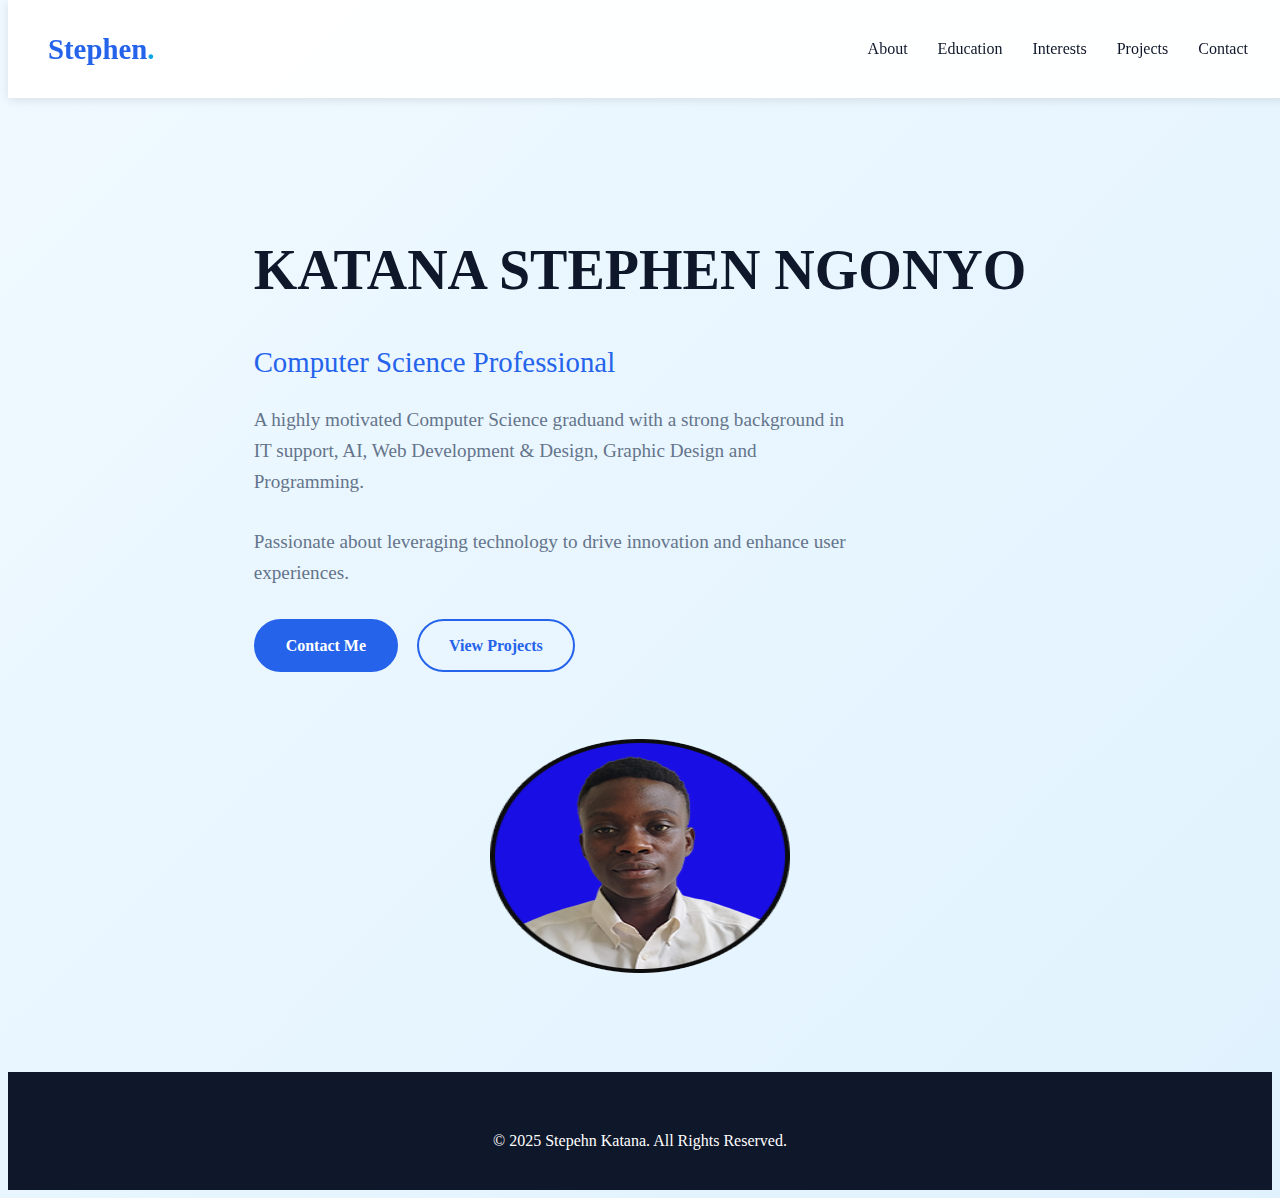
<file: index.html>
<!DOCTYPE html>
<html lang="en">
<head>
    <meta charset="UTF-8">
    <meta name="viewport" content="width=device-width, initial-scale=1.0">
    <title>Katana Stephen | Portfolio</title>
    <link rel="stylesheet" href="styles.css"> <!-- Link to your CSS file -->
</head>
<body>

    <!-- Header & Navigation -->
    <header>
        <div class="container">
            <nav>
                <div class="logo">Stephen<span>.</span></div>
                <ul class="nav-links">
                    <li><a href="about.html">About</a></li>
                    <li><a href="education.html">Education</a></li>
                    <li><a href="interests.html">Interests</a></li>
                    <li><a href="projects.html">Projects</a></li>
                    <li><a href="contact.html">Contact</a></li>
                </ul>
            </nav>
        </div>
    </header>

    <!-- Hero Section -->
    <section class="hero">
        <div class="container">
            <div class="hero-content">
                <h1>KATANA STEPHEN NGONYO</h1>
                <h2>Computer Science Professional</h2>
                <p>A highly motivated Computer Science graduand with a strong background in IT support, AI, Web Development & Design, Graphic Design and Programming.</p>
                <p>Passionate about leveraging technology to drive innovation and enhance user experiences.</p>
                <div class="hero-btns">
                    <a href="#contact" class="btn">Contact Me</a>
                    <a href="#projects" class="btn btn-outline">View Projects</a>
                </div>
            </div>
            <div class="hero-image">
                <div class="profile-img">
                    <img src="profile.png" alt="Katana Stephen Profile Picture" width="300" height="300">
                </div>
            </div>
        </div>
    </section>

     <footer>
    <p>&copy; 2025 Stepehn Katana. All Rights Reserved.</p>
  </footer>
</body>
</html>
</file>
<file: styles.css>
<!DOCTYPE html>
<html lang="en">
<head>
    <meta charset="UTF-8">
    <meta name="viewport" content="width=device-width, initial-scale=1.0">
    <title>Katana Stephen Ngonyo | Portfolio</title>
    <link rel="stylesheet" href="https://cdnjs.cloudflare.com/ajax/libs/font-awesome/6.4.0/css/all.min.css">
    <style>
        * {
            margin: 0;
            padding: 0;
            box-sizing: border-box;
            font-family: 'Segoe UI', Tahoma, Geneva, Verdana, sans-serif;
        }
        
        :root {
            --primary: #2563eb;
            --secondary: #0f172a;
            --accent: #0ea5e9;
            --light: #f1f5f9;
            --dark: #0f172a;
            --gray: #64748b;
            --white: #ffffff;
            --light-blue: #e0f2fe;
            --card-shadow: 0 5px 15px rgba(0, 0, 0, 0.05);
        }
        
        body {
            background: linear-gradient(135deg, #f0f9ff 0%, var(--light-blue) 100%);
            color: var(--dark);
            line-height: 1.6;
            overflow-x: hidden;
        }
        
        .container {
            max-width: 1200px;
            margin: 0 auto;
            padding: 0 20px;
        }
        
        /* Header & Navigation */
        header {
            background-color: rgba(255, 255, 255, 0.95);
            box-shadow: 0 2px 10px rgba(0, 0, 0, 0.1);
            position: fixed;
            width: 100%;
            top: 0;
            z-index: 1000;
        }
        
        nav {
            display: flex;
            justify-content: space-between;
            align-items: center;
            padding: 20px 0;
        }
        
        .logo {
            font-size: 1.8rem;
            font-weight: 700;
            color: var(--primary);
        }
        
        .logo span {
            color: var(--accent);
        }
        
        .nav-links {
            display: flex;
            list-style: none;
        }
        
        .nav-links li {
            margin-left: 30px;
        }
        
        .nav-links a {
            text-decoration: none;
            color: var(--secondary);
            font-weight: 500;
            position: relative;
        }
        
        .nav-links a:hover {
            color: var(--primary);
        }
        
        .nav-links a::after {
            content: '';
            position: absolute;
            bottom: -5px;
            left: 0;
            width: 0;
            height: 2px;
            background-color: var(--primary);
            transition: width 0.3s;
        }
        
        .nav-links a:hover::after {
            width: 100%;
        }
        
        /* Hero Section */
        .hero {
            padding: 180px 0 100px;
            display: flex;
            align-items: center;
            gap: 50px;
        }
        
        .hero-content {
            flex: 1;
        }
        
        .hero-image {
            flex: 1;
            display: flex;
            justify-content: center;
        }
        .profile-img {
            transform: translateY(50px);
            width: 300px;
            height: 300px;
           /* border-radius: 50%;*/
            /*background: linear-gradient(135deg, var(--primary), var(--accent));*/
            display: flex;
            align-items: center;
            justify-content: center;
            color: white;
            font-size: 6rem;
            /*border: 5px solid white;*/
            /*box-shadow: 0 10px 30px rgba(0, 0, 0, 0.15);*/
        }
        .hero h1 {
            font-size: 3.5rem;
            margin-bottom: 20px;
            color: var(--secondary);
        }
        
        .hero h2 {
            font-size: 1.8rem;
            color: var(--primary);
            margin-bottom: 20px;
            font-weight: 500;
        }
        
        .hero p {
            font-size: 1.2rem;
            margin-bottom: 30px;
            color: var(--gray);
            max-width: 600px;
        }
        
        .btn {
            display: inline-block;
            padding: 12px 30px;
            background: var(--primary);
            color: white;
            text-decoration: none;
            border-radius: 50px;
            font-weight: 600;
            border: 2px solid var(--primary);
        }
        
        .btn:hover {
            background: transparent;
            color: var(--primary);
            box-shadow: 0 10px 20px rgba(37, 99, 235, 0.2);
        }
        
        .btn-outline {
            background: transparent;
            color: var(--primary);
            margin-left: 15px;
        }
        
        .btn-outline:hover {
            background: var(--primary);
            color: white;
        }
        
        /* Section Styling */
        section {
            padding: 100px 0;
        }
        
        .section-header {
            text-align: center;
            margin-bottom: 60px;
        }
        
        .section-header h2 {
            font-size: 2.5rem;
            color: var(--secondary);
            margin-bottom: 15px;
            position: relative;
            display: inline-block;
        }
        
        .section-header h2::after {
            content: '';
            position: absolute;
            bottom: -10px;
            left: 50%;
            transform: translateX(-50%);
            width: 80px;
            height: 4px;
            background: var(--accent);
            border-radius: 2px;
        }
        
        .section-header p {
            color: var(--gray);
            max-width: 700px;
            margin: 20px auto 0;
        }
        
        /* About Section */
        .about-content {
            display: flex;
            gap: 50px;
            align-items: center;
        }
        
        .about-text {
            flex: 1;
        }
        
        .about-text h3 {
            font-size: 1.8rem;
            color: var(--secondary);
            margin-bottom: 20px;
        }
        
        .about-text p {
            margin-bottom: 20px;
            color: var(--gray);
        }
        
        .about-stats {
            display: grid;
            grid-template-columns: repeat(2, 1fr);
            gap: 20px;
            margin-top: 30px;
        }
        
        .stat-box {
            background: white;
            padding: 20px;
            border-radius: 10px;
            box-shadow: var(--card-shadow);
            text-align: center;
        }
        
        .stat-box i {
            font-size: 2rem;
            color: var(--primary);
            margin-bottom: 15px;
        }
        
        .stat-box h4 {
            font-size: 1.5rem;
            margin-bottom: 5px;
        }
        
        .stat-box p {
            color: var(--gray);
        }
        
        /* Education Section */
        .education-container {
            max-width: 800px;
            margin: 0 auto;
        }
        
        .education-item {
            background: white;
            padding: 30px;
            border-radius: 10px;
            box-shadow: var(--card-shadow);
            margin-bottom: 30px;
            position: relative;
            border-left: 4px solid var(--primary);
        }
        
        .education-item h3 {
            font-size: 1.5rem;
            color: var(--secondary);
            margin-bottom: 10px;
        }
        
        .education-item .date {
            background: var(--primary);
            color: white;
            display: inline-block;
            padding: 5px 15px;
            border-radius: 20px;
            font-size: 0.9rem;
            margin-bottom: 15px;
        }
        
        .education-item .institution {
            font-weight: 600;
            color: var(--accent);
            margin-bottom: 10px;
            display: block;
        }
        
        .education-item .qualification {
            color: var(--gray);
            margin-bottom: 15px;
        }
        
        .download-cv {
            text-align: center;
            margin-top: 40px;
        }
        
        /* Interests Section */
        .interests-container {
            display: grid;
            grid-template-columns: repeat(auto-fit, minmax(300px, 1fr));
            gap: 30px;
        }
        
        .interest-card {
            background: white;
            padding: 30px;
            border-radius: 10px;
            box-shadow: var(--card-shadow);
            text-align: center;
        }
        
        .interest-card i {
            font-size: 3rem;
            color: var(--primary);
            margin-bottom: 20px;
        }
        
        .interest-card h3 {
            font-size: 1.5rem;
            margin-bottom: 15px;
            color: var(--secondary);
        }
        
        .interest-card p {
            color: var(--gray);
        }
        
        /* Projects Section */
       .projects-grid {
    display: grid;
    grid-template-columns: repeat(auto-fit, minmax(280px, 1fr));
    gap: 30px;
    margin-top: 40px;
}

.project-card {
    background: #f9f9f9;
    border-radius: 12px;
    overflow: hidden;
    box-shadow: 0 8px 20px rgba(0, 0, 0, 0.08);
    transition: transform 0.3s ease;
}

.project-card:hover {
    transform: translateY(-5px);
}

.project-card img.project-icon {
    width: 100%;
    height: auto;
    object-fit: cover;
}

.project-content {
    padding: 20px;
}

.project-content h3 {
    font-size: 1.3rem;
    margin-bottom: 10px;
    color: var(--secondary, #1f2937);
}

.project-content p {
    color: var(--gray, #555);
    margin-bottom: 15px;
}

.project-content .btn {
    display: inline-block;
    padding: 8px 20px;
    font-size: 0.9rem;
    background: #2563eb;
    color: white;
    border: none;
    border-radius: 6px;
    text-decoration: none;
    transition: background 0.3s ease;
}

.project-content .btn:hover {
    background: #1d4ed8;
}

        
        /* Contact Section */
        .contact-container {
            display: grid;
            grid-template-columns: repeat(auto-fit, minmax(300px, 1fr));
            gap: 50px;
        }
        
        .contact-info {
            display: flex;
            flex-direction: column;
            gap: 25px;
        }
        
        .contact-item {
            display: flex;
            align-items: flex-start;
            gap: 20px;
        }
        
        .contact-item i {
            font-size: 1.5rem;
            color: var(--primary);
            margin-top: 5px;
        }
        
        .contact-details h3 {
            font-size: 1.2rem;
            margin-bottom: 5px;
            color: var(--secondary);
        }
        
        .contact-details p, .contact-details a {
            color: var(--gray);
            text-decoration: none;
        }
        
        .contact-details a:hover {
            color: var(--primary);
        }
        
        .contact-form .form-group {
            margin-bottom: 20px;
        }
        
        .contact-form input,
        .contact-form textarea {
            width: 100%;
            padding: 15px;
            border: 1px solid #ddd;
            border-radius: 5px;
            font-size: 1rem;
        }
        
        .contact-form input:focus,
        .contact-form textarea:focus {
            border-color: var(--primary);
            outline: none;
        }
        
        .contact-form textarea {
            height: 150px;
            resize: vertical;
        }
        
        /* Footer */
        footer {
            background: var(--secondary);
            color: white;
            padding: 40px 0 20px;
            text-align: center;
        }
        
        .social-links {
            display: flex;
            justify-content: center;
            gap: 20px;
            margin-bottom: 20px;
        }
        
        .social-links a {
            display: flex;
            align-items: center;
            justify-content: center;
            width: 40px;
            height: 40px;
            background: rgba(255, 255, 255, 0.1);
            border-radius: 50%;
            color: white;
            text-decoration: none;
        }
        
        .social-links a:hover {
            background: var(--primary);
        }
        
        .copyright {
            color: rgba(255, 255, 255, 0.7);
            font-size: 0.9rem;
            margin-top: 20px;
        }
        
        /* Responsive Design */
        @media (max-width: 768px) {
            .hero {
                flex-direction: column;
                text-align: center;
                padding: 150px 0 60px;
            }
            
            .hero p {
                margin: 0 auto 30px;
            }
            
            .nav-links {
                display: none;
            }
            
            .about-content {
                flex-direction: column;
            }
            
            .hero h1 {
                font-size: 2.5rem;
            }
            
            .hero h2 {
                font-size: 1.4rem;
            }
            
            .section-header h2 {
                font-size: 2rem;
            }
            
            .about-stats {
                grid-template-columns: 1fr;
            }
            
            .hero-btns {
                display: flex;
                flex-direction: column;
                gap: 15px;
            }
            
            .btn-outline {
                margin-left: 0;
            }
        }
    </style>
</head>
<body>
</file>
